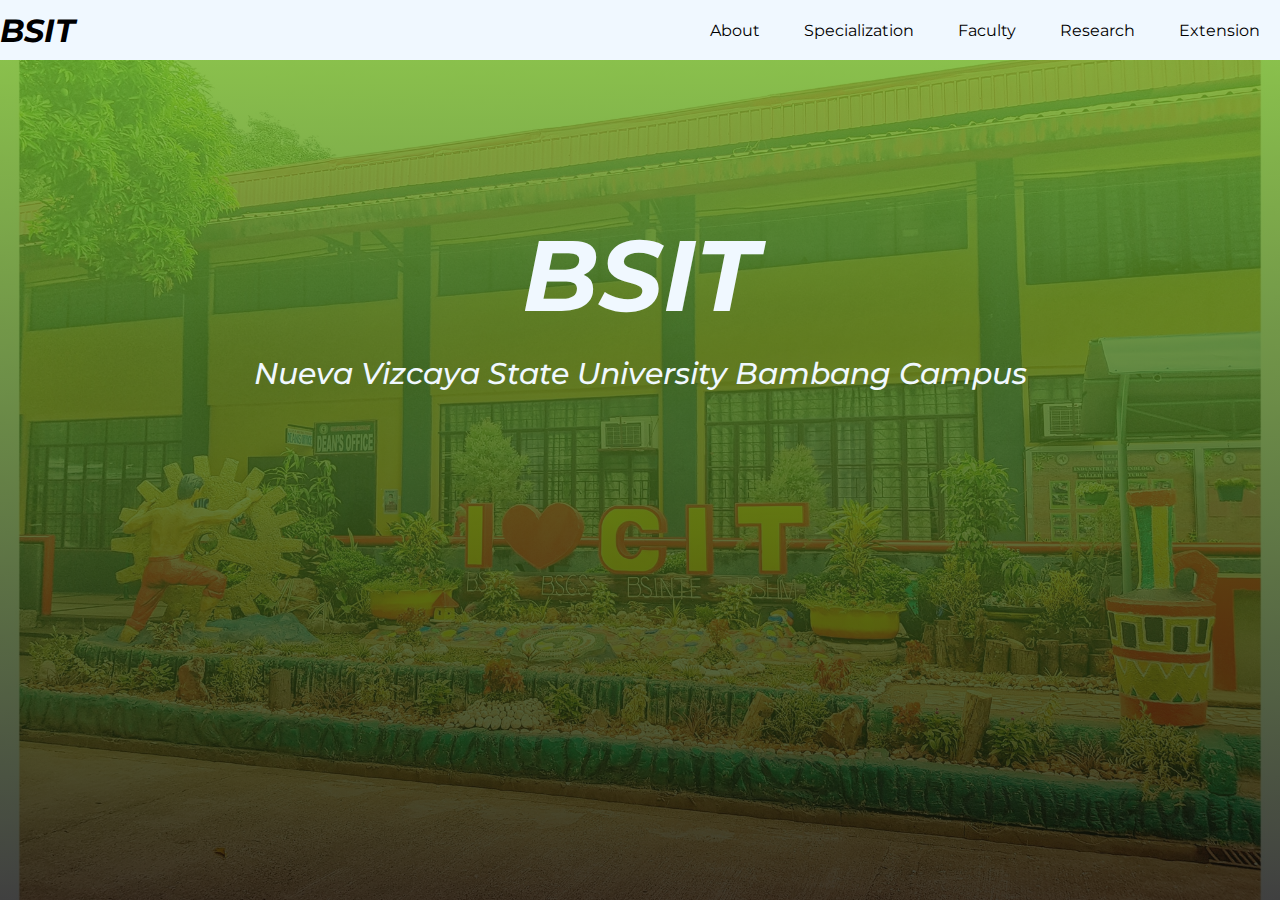
<file: index.html>
<!DOCTYPE html>
<html lang="en">
<head>
    <meta charset="UTF-8">
    <meta http-equiv="X-UA-Compatible" content="IE=edge">
    <meta name="viewport" content="width=device-width, initial-scale=1.0">
    <title>BSIT Bambang Campus</title>
    <link rel="stylesheet" href="style.css">
    <link rel="preconnect" href="https://fonts.googleapis.com"><link rel="preconnect" href="https://fonts.gstatic.com" crossorigin><link href="https://fonts.googleapis.com/css2?family=Montserrat:wght@500;600;800&display=swap" rel="stylesheet">
</head>
<body>
    <div class="container">
        <div class="nav">
            <h1><a href="index.html">BSIT</a></h1>
            <div class="menu-bar">
                <ul>
                    <li><a href="about.html">About</a></li>
                    <li><a href="specialization.html">Specialization</a></li>
                    <li><a href="faculty.html">Faculty</a></li>
                    <li><a href="research.html">Research</a></li>
                    <li><a href="extension.html">Extension</a></li>
                </ul>
            </div>
        </div>
        <div class="content">
            <h1>BSIT</h1><br>
            <p> Nueva Vizcaya State University Bambang Campus</p>
        </div>
    </div>
</body>
</html>
</file>
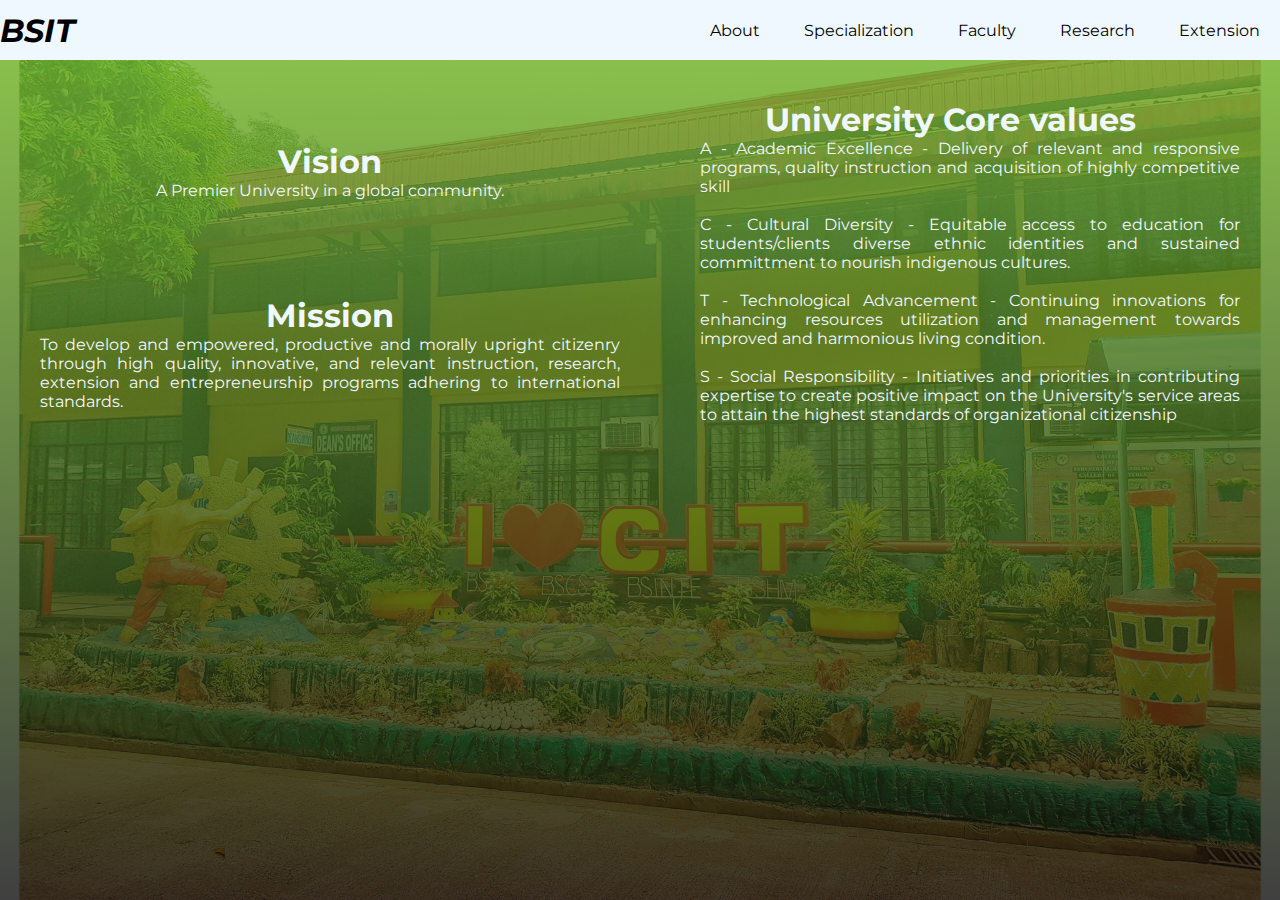
<file: about.html>
<!DOCTYPE html>
<html lang="en">
<head>
    <meta charset="UTF-8">
    <meta http-equiv="X-UA-Compatible" content="IE=edge">
    <meta name="viewport" content="width=device-width, initial-scale=1.0">
    <title>About</title>
    <link rel="stylesheet" href="about.css">
    <link rel="preconnect" href="https://fonts.googleapis.com"><link rel="preconnect" href="https://fonts.gstatic.com" crossorigin><link href="https://fonts.googleapis.com/css2?family=Montserrat:wght@500;600;800&display=swap" rel="stylesheet">
</head>
<body>
    <div class="container">
        <div class="nav">
            <h1><a href="index.html">BSIT</a></h1>
            <div class="menu-bar">
                <ul>
                    <li><a href="about.html">About</a></li>
                    <li><a href="specialization.html">Specialization</a></li>
                    <li><a href="faculty.html">Faculty</a></li>
                    <li><a href="research.html">Research</a></li>
                    <li><a href="extension.html">Extension</a></li>
                </ul>
            </div>
        </div>
        <div class="content">
            <div class="mission">
                <h1>Mission</h1>
                <p>To develop and empowered, productive and morally upright citizenry through high quality, innovative, and relevant instruction, research, extension and entrepreneurship programs adhering to international standards.</p>
            </div>

            <div class="vision">
                <h1>Vision</h1>
                <p>A Premier University in a global community.</p>
            </div>

            <div class="core-values">
                <h1>University Core values</h1>
                <ul>
                    <li>A - Academic Excellence - Delivery of relevant and responsive programs, quality instruction and acquisition of highly competitive skill</li><br>
                    <li>C - Cultural Diversity - Equitable access to education for students/clients diverse ethnic identities and sustained committment to nourish indigenous cultures.</li><br>
                    <li>T - Technological Advancement - Continuing innovations for enhancing resources utilization and management towards improved and harmonious living condition.</li><br>
                    <li>S - Social Responsibility - Initiatives and priorities in contributing expertise to create positive impact on the University's service areas to attain the highest standards of organizational citizenship</li>
                    
                </ul>
            </div>
        </div>
    </div>
</body>
</html>
</file>
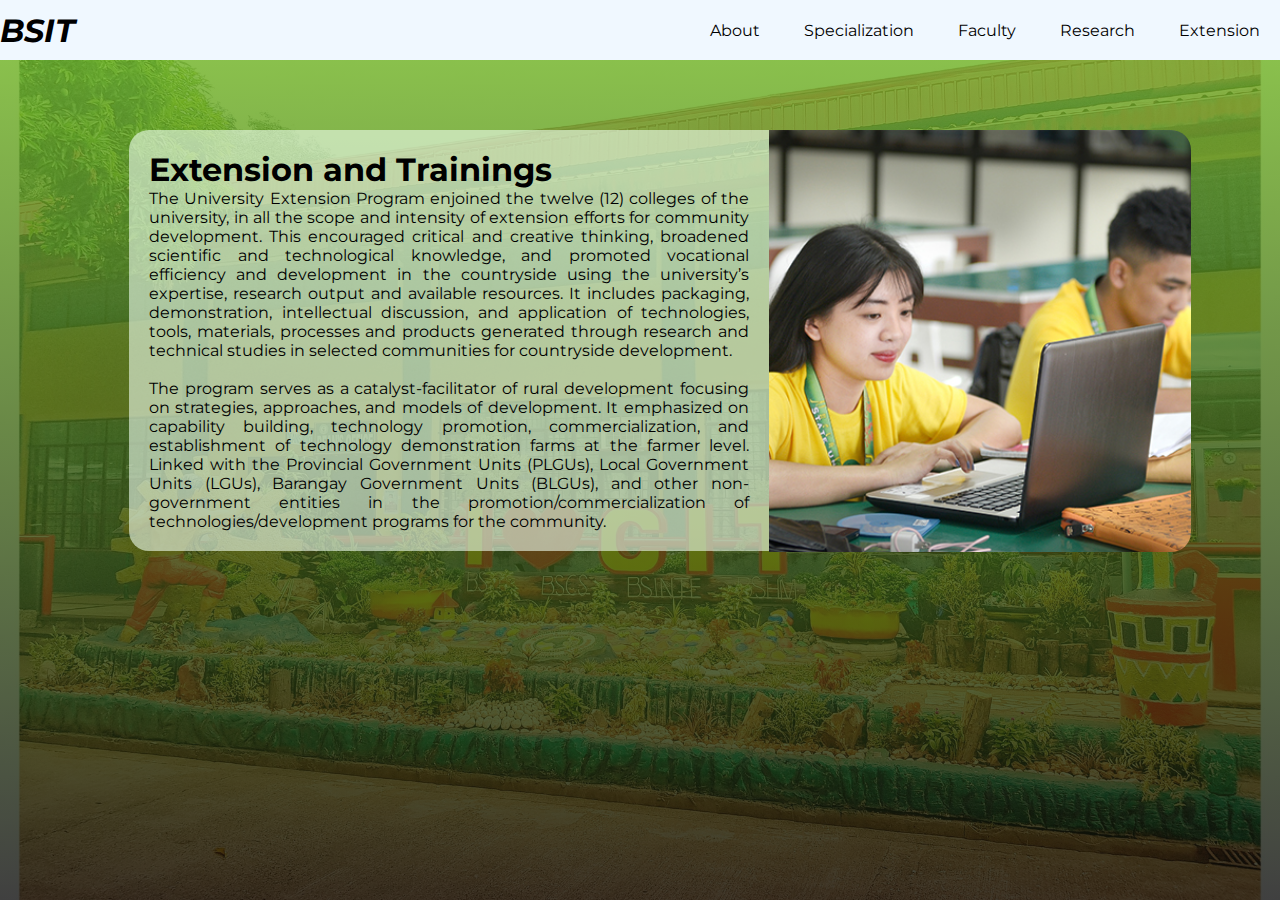
<file: extension.html>
<!DOCTYPE html>
<html lang="en">
<head>
    <meta charset="UTF-8">
    <meta http-equiv="X-UA-Compatible" content="IE=edge">
    <meta name="viewport" content="width=device-width, initial-scale=1.0">
    <title>Extension</title>
    <link rel="stylesheet" href="extension.css">
    <link rel="preconnect" href="https://fonts.googleapis.com"><link rel="preconnect" href="https://fonts.gstatic.com" crossorigin><link href="https://fonts.googleapis.com/css2?family=Montserrat:wght@500;600;800&display=swap" rel="stylesheet">
</head>
<body>
    <div class="container">
        <div class="nav">
            <h1><a href="#">BSIT</a></h1>
            <div class="menu-bar">
                <ul>
                    <li><a href="about.html">About</a></li>
                    <li><a href="specialization.html">Specialization</a></li>
                    <li><a href="faculty.html">Faculty</a></li>
                    <li><a href="research.html">Research</a></li>
                    <li><a href="extension.html">Extension</a></li>
                </ul>
            </div>
        </div>
        <div class="content">
            <div class="left">
                <h1 class="extension">Extension and Trainings</h1>
                <p>The University Extension Program enjoined the twelve (12) colleges of the university, in all the scope and intensity of extension efforts for community development. This encouraged critical and creative thinking, broadened scientific and technological knowledge, and promoted vocational efficiency and development in the countryside using the university’s expertise, research output and available resources. It includes packaging, demonstration, intellectual discussion, and application of technologies, tools, materials, processes and products generated through research and technical studies in selected communities for countryside development.</p>
                <br>
                <p>The program serves as a catalyst-facilitator of rural development focusing on strategies, approaches, and models of development. It emphasized on capability building, technology promotion, commercialization, and establishment of technology demonstration farms at the farmer level. Linked with the Provincial Government Units (PLGUs), Local Government Units (LGUs), Barangay Government Units (BLGUs), and other non-government entities in the promotion/commercialization of technologies/development programs for the community.</p>
            </div>
            <div class="right">
                <img src="tour.png" alt="">
            </div>
        </div>
    </div>
</body>
</html>
</file>
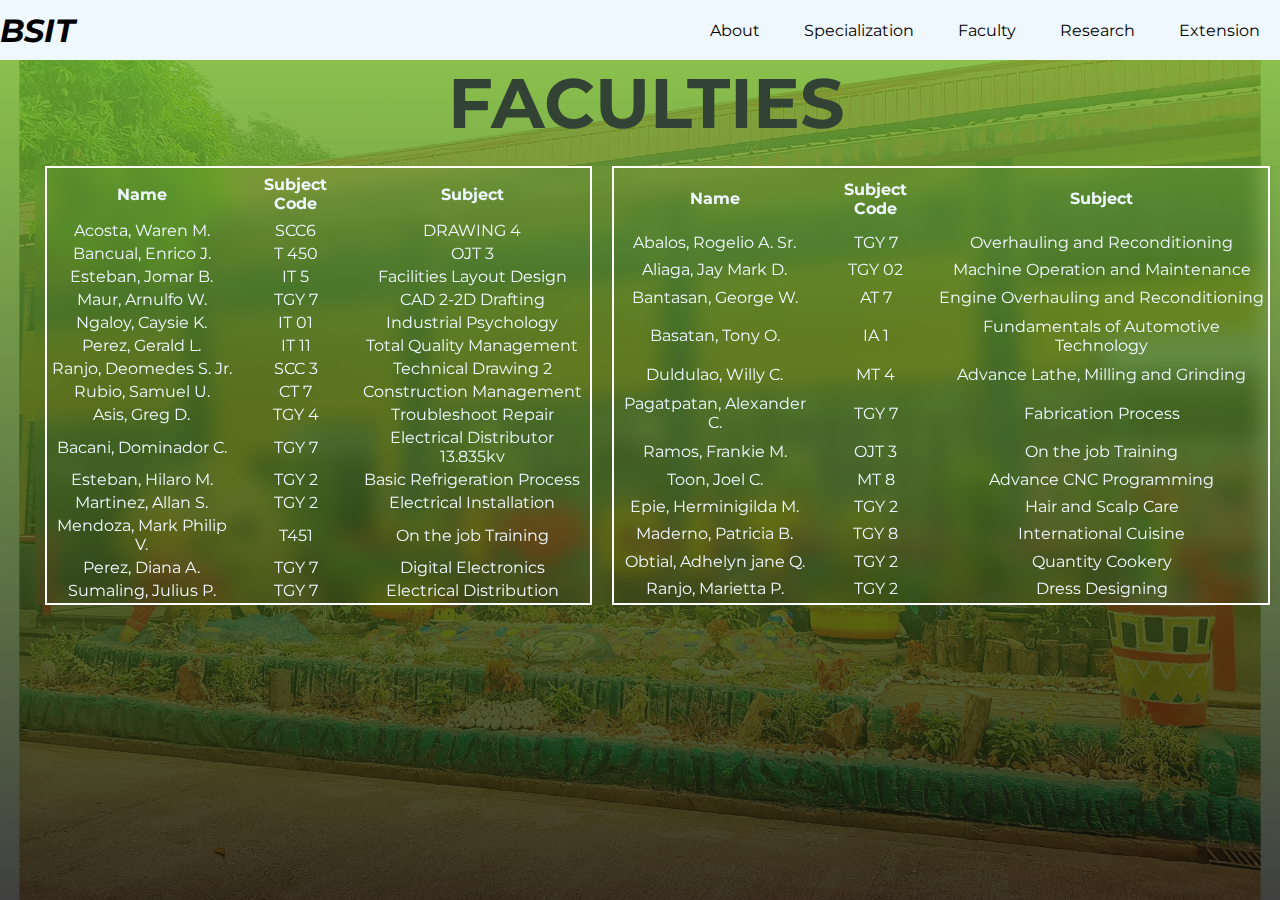
<file: faculty.html>
<!DOCTYPE html>
<html lang="en">
<head>
    <meta charset="UTF-8">
    <meta http-equiv="X-UA-Compatible" content="IE=edge">
    <meta name="viewport" content="width=device-width, initial-scale=1.0">
    <title>Faculty</title>
    <link rel="stylesheet" href="faculty.css">
    <link rel="preconnect" href="https://fonts.googleapis.com"><link rel="preconnect" href="https://fonts.gstatic.com" crossorigin><link href="https://fonts.googleapis.com/css2?family=Montserrat:wght@500;600;800&display=swap" rel="stylesheet">
</head>
<body>
    <div class="container">
        <div class="nav">
            <h1><a href="index.html">BSIT</a></h1>
            <div class="menu-bar">
                <ul>
                    <li><a href="about.html">About</a></li>
                    <li><a href="specialization.html">Specialization</a></li>
                    <li><a href="faculty.html">Faculty</a></li>
                    <li><a href="research.html">Research</a></li>
                    <li><a href="extension.html">Extension</a></li>
                </ul>
            </div>
        </div>
        <h1 class="faculty">FACULTIES</h1>
        <div class="content">
            
            <table class="table-1">
                <tr>
                    <th>Name</th>
                    <th>Subject Code</th>
                    <th>Subject</th>
                </tr>
                <tr>
                    <td>Acosta, Waren M.</td>
                    <td>SCC6</td>
                    <td>DRAWING 4</td>
                </tr>
                <tr>
                    <td>Bancual, Enrico J.</td>
                    <td>T 450</td>
                    <td>OJT 3</td>
                </tr>
                <tr>
                    <td>Esteban, Jomar B.</td>
                    <td>IT 5</td>
                    <td>Facilities Layout Design</td>
                </tr>
                <tr>
                    <td>Maur, Arnulfo W.</td>
                    <td>TGY 7</td>
                    <td>CAD 2-2D Drafting</td>
                </tr>
                <tr>
                    <td>Ngaloy, Caysie K.</td>
                    <td>IT 01</td>
                    <td>Industrial Psychology</td>
                </tr>
                <tr>
                    <td>Perez, Gerald  L.</td>
                    <td>IT 11</td>
                    <td>Total Quality Management</td>
                </tr>
                <tr>
                    <td>Ranjo, Deomedes S. Jr.</td>
                    <td>SCC 3</td>
                    <td>Technical Drawing 2</td>
                </tr>
                <tr>
                    <td>Rubio, Samuel U.</td>
                    <td>CT 7</td>
                    <td>Construction Management</td>
                </tr>
                <tr>
                    <td>Asis, Greg D.</td>
                    <td>TGY 4</td>
                    <td>Troubleshoot Repair</td>
                </tr>
                <tr>
                    <td>Bacani, Dominador C.</td>
                    <td>TGY 7</td>
                    <td>Electrical Distributor 13.835kv</td>
                </tr>
                <tr>
                    <td>Esteban, Hilaro M.</td>
                    <td>TGY 2</td>
                    <td>Basic Refrigeration Process</td>
                </tr>
                <tr>
                    <td>Martinez, Allan S.</td>
                    <td>TGY 2</td>
                    <td>Electrical Installation</td>
                </tr>
                <tr>
                    <td>Mendoza, Mark Philip V.</td>
                    <td>T451</td>
                    <td>On the job Training</td>
                </tr>
                <tr>
                    <td>Perez, Diana A.</td>
                    <td>TGY 7</td>
                    <td>Digital Electronics</td>
                </tr>
                <tr>
                    <td>Sumaling, Julius P.</td>
                    <td>TGY 7</td>
                    <td>Electrical Distribution</td>
                </tr>
            </table>
            <table class="table-2">
                <tr>
                    <th>Name</th>
                    <th>Subject Code</th>
                    <th>Subject</th>
                </tr>
                <tr>
                    <td>Abalos,  Rogelio A. Sr.</td>
                    <td>TGY 7</td>
                    <td>Overhauling and Reconditioning</td>
                </tr>
                <tr>
                    <td>Aliaga, Jay Mark D.</td>
                    <td>TGY 02</td>
                    <td>Machine Operation and Maintenance</td>
                </tr>
                <tr>
                    <td>Bantasan, George W.</td>
                    <td>AT 7</td>
                    <td>Engine Overhauling and Reconditioning</td>
                </tr>
                <tr>
                    <td>Basatan, Tony O.</td>
                    <td>IA 1</td>
                    <td>Fundamentals of Automotive Technology</td>
                </tr>
                <tr>
                    <td>Duldulao, Willy C.</td>
                    <td>MT 4</td>
                    <td>Advance Lathe, Milling and Grinding</td>
                </tr>
                <tr>
                    <td>Pagatpatan, Alexander C.</td>
                    <td>TGY 7</td>
                    <td>Fabrication Process</td>
                </tr>
                <tr>
                    <td>Ramos, Frankie M.</td>
                    <td>OJT 3</td>
                    <td>On the job Training</td>
                </tr>
                <tr>
                    <td>Toon, Joel C.</td>
                    <td>MT 8</td>
                    <td>Advance CNC Programming</td>
                </tr>
                <tr>
                    <td>Epie, Herminigilda M.</td>
                    <td>TGY 2</td>
                    <td>Hair and Scalp Care</td>
                </tr>
                <tr>
                    <td>Maderno, Patricia B.</td>
                    <td>TGY 8</td>
                    <td>International Cuisine</td>
                </tr>
                <tr>
                    <td>Obtial, Adhelyn jane Q.</td>
                    <td>TGY 2</td>
                    <td>Quantity Cookery</td>
                </tr>
                <tr>
                    <td>Ranjo, Marietta P.</td>
                    <td>TGY 2</td>
                    <td>Dress Designing</td>
                </tr>
            </table>
        </div>
    </div>
</body>
</html>
</file>
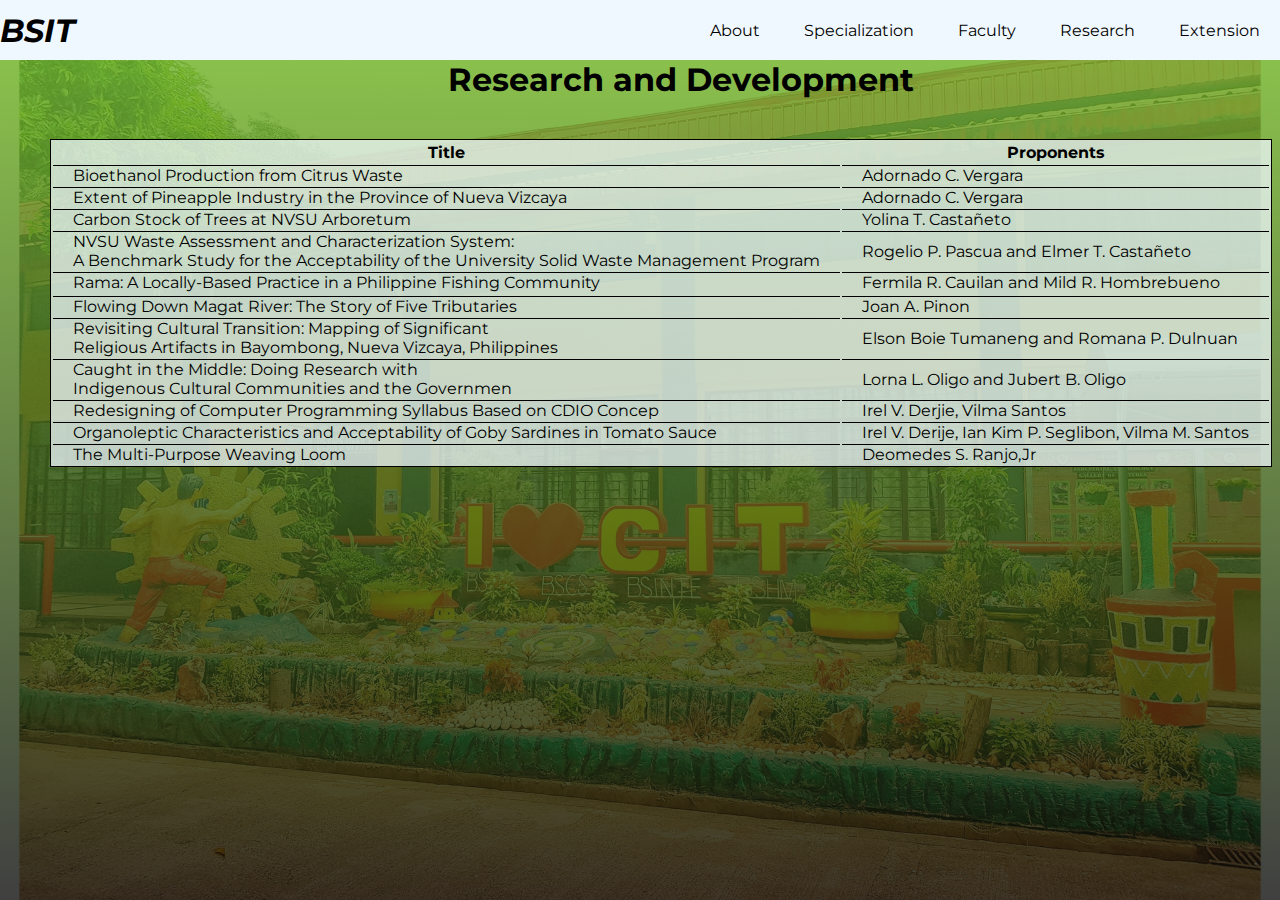
<file: research.html>
<!DOCTYPE html>
<html lang="en">
<head>
    <meta charset="UTF-8">
    <meta http-equiv="X-UA-Compatible" content="IE=edge">
    <meta name="viewport" content="width=device-width, initial-scale=1.0">
    <title>Research</title>
    <link rel="stylesheet" href="research.css">
    <link rel="preconnect" href="https://fonts.googleapis.com"><link rel="preconnect" href="https://fonts.gstatic.com" crossorigin><link href="https://fonts.googleapis.com/css2?family=Montserrat:wght@500;600;800&display=swap" rel="stylesheet">
</head>
<body>
    <div class="container">
        <div class="nav">
            <h1><a href="index.html">BSIT</a></h1>
            <div class="menu-bar">
                <ul>
                    <li><a href="about.html">About</a></li>
                    <li><a href="specialization.html">Specialization</a></li>
                    <li><a href="faculty.html">Faculty</a></li>
                    <li><a href="research.html">Research</a></li>
                    <li><a href="extension.html">Extension</a></li>
                </ul>
            </div>
        </div>
        <div class="content">
            <h1>Research and Development</h1>
            <table>
                <tr>
                    <th>Title</th>
                    <th>Proponents</th>
                </tr>
                <tr>
                    <td>Bioethanol Production from Citrus Waste</td>
                    <td>Adornado C. Vergara</td>
                </tr>
                <tr>
                    <td>Extent of Pineapple Industry in the Province of Nueva Vizcaya</td>
                    <td>Adornado C. Vergara</td>
                </tr>
                <tr>
                    <td>Carbon Stock of Trees at NVSU Arboretum</td>
                    <td>Yolina T. Castañeto</td>
                </tr>
                <tr>
                    <td>NVSU Waste Assessment and Characterization System:<br> A Benchmark Study for the Acceptability of the University Solid Waste Management Program</td>
                    <td>Rogelio P. Pascua and Elmer T. Castañeto</td>
                </tr>
                <tr>
                    <td>Rama: A Locally-Based Practice in a Philippine Fishing Community</td>
                    <td>Fermila R. Cauilan and Mild R. Hombrebueno</td>
                <tr>
                <tr>
                    <td>Flowing Down Magat River: The Story of Five Tributaries</td>
                    <td>Joan A. Pinon</td>
                </tr>
                <tr>
                    <td>Revisiting Cultural Transition: Mapping of Significant <br>Religious Artifacts in Bayombong, Nueva Vizcaya, Philippines</td>
                    <td>Elson Boie Tumaneng and Romana P. Dulnuan</td>
                </tr>
                <tr>
                    <td>Caught in the Middle: Doing Research with<br>Indigenous Cultural Communities and the Governmen</td>
                    <td>Lorna L. Oligo and Jubert B. Oligo</td>
                </tr>
                <tr>
                    <td>Redesigning of Computer Programming Syllabus Based on CDIO Concep</td>
                    <td>Irel V. Derjie, Vilma Santos</td>
                </tr>
                <tr>
                    <td>Organoleptic Characteristics and Acceptability of Goby Sardines in Tomato Sauce</td>
                    <td>Irel V. Derije, Ian Kim P. Seglibon, Vilma M. Santos</td>
                </tr>
                <tr>
                    <td>The Multi-Purpose Weaving Loom</td>
                    <td>Deomedes S. Ranjo,Jr</td>
                </tr>
            </table>
        </div>
    </div>
</body>
</html>
</file>
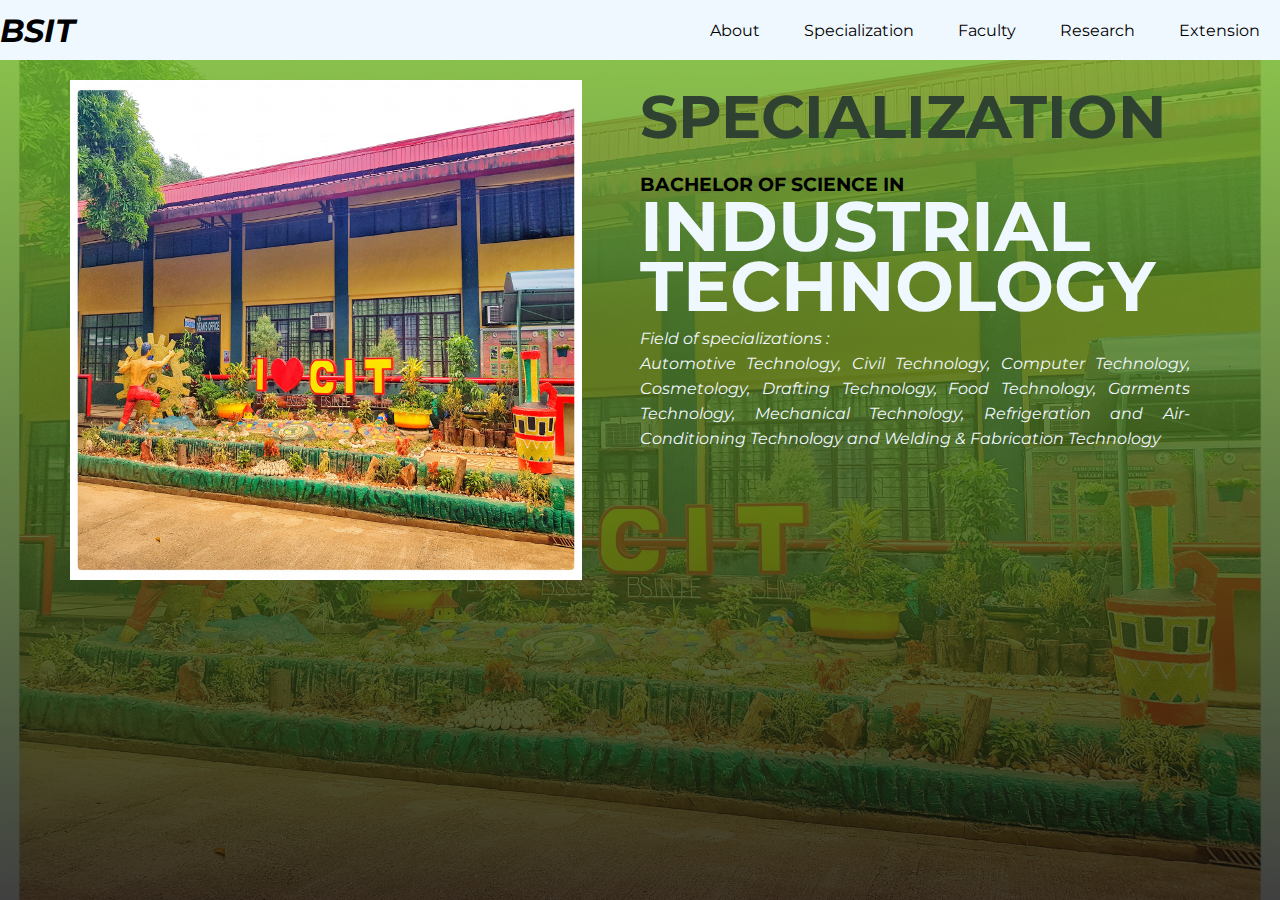
<file: specialization.html>
<!DOCTYPE html>
<html lang="en">
<head>
    <meta charset="UTF-8">
    <meta http-equiv="X-UA-Compatible" content="IE=edge">
    <meta name="viewport" content="width=device-width, initial-scale=1.0">
    <title>Specialization</title>
    <link rel="preconnect" href="https://fonts.googleapis.com"><link rel="preconnect" href="https://fonts.gstatic.com" crossorigin><link href="https://fonts.googleapis.com/css2?family=Montserrat:wght@500;600;800&display=swap" rel="stylesheet">
    <link rel="stylesheet" href="specialization.css">
</head>
<body>
    <div class="container">
        <div class="nav">
            <h1><a href="index.html">BSIT</a></h1>
            <div class="menu-bar">
                <ul>
                    <li><a href="about.html">About</a></li>
                    <li><a href="specialization.html">Specialization</a></li>
                    <li><a href="faculty.html">Faculty</a></li>
                    <li><a href="research.html">Research</a></li>
                    <li><a href="extension.html">Extension</a></li>
                </ul>
            </div>
        </div>
        <div class="content">
            <div class="left-pic">
                <img src="cit.png" alt="">
            </div>
            <div class="right">
                    <h2>SPECIALIZATION</h2>
                    <h3>BACHELOR OF SCIENCE IN</h3>
                    <h1>INDUSTRIAL <br> TECHNOLOGY</h1>
                    <p>Field of specializations : <br> Automotive Technology, Civil Technology, Computer Technology, Cosmetology, Drafting Technology, Food Technology, Garments Technology, Mechanical Technology, Refrigeration and Air-Conditioning Technology and Welding & Fabrication Technology</p>
                </div>
        </div>
    </div>
</body>
</html>
</file>
<file: style.css>
*{
    margin: 0;
    padding: none;
    text-decoration: none;
    list-style: none;
    box-sizing: border-box;
    color: black;
    font-family: 'Montserrat', sans-serif;
}
.nav{
    display: flex;
    justify-content: space-between;
    align-items: center;
    height: 60px;
    background-color: aliceblue;
    
}
.nav h1 a{
    color:rgb(0, 0, 0);
    font-style: italic;
}
.menu-bar ul li{
    display: inline-block;
    margin: 0 20px;
}
.container{
    height: 100vh;
    width: 100%;
    background-image:linear-gradient(rgba(119, 190, 39, 0.822),rgba(8, 8, 8, 0.774)), url(cit.png);
    background-position: center;
    background-size: cover;
}
.container .content{
    
    display:flex ;
    flex-direction: column;
    justify-content: center;
    align-items: center;
    margin-top: 12%;
}
.content h1{
    font-size: 100px;
    font-style: italic;
    color: aliceblue;
}
.content p{
    color: aliceblue;
    font-weight: 500;
    font-size: 30px;
    font-style: italic;

}
</file>
<file: about.css>
*{
    margin: 0;
    padding: none;
    text-decoration: none;
    list-style: none;
    box-sizing: border-box;
    color: black;
    font-family: 'Montserrat', sans-serif;
}
.nav{
    display: flex;
    justify-content: space-between;
    align-items: center;
    height: 60px;
    background-color: aliceblue;
    
}
.nav h1 a{
    color:rgb(0, 0, 0);
    font-style: italic;
}
.menu-bar ul li{
    display: inline-block;
    margin: 0 20px;
}
.container{
    height: 100vh;
    width: 100%;
    background-image:linear-gradient(rgba(119, 190, 39, 0.822),rgba(8, 8, 8, 0.774)), url(cit.png);
    background-position: center;
    background-size: cover;
}
.content{
    display: grid;
    grid-template-columns: 1fr 1fr;
    grid-template-rows: 1fr 1fr;
    padding: 20px;
}
.content .mission{
    
    display: flex;
    flex-direction: column;
    justify-content: center;
    align-items: center;
    padding: 20px;
}
.content .vision{
    
    display: flex;
    flex-direction: column;
    justify-content: center;
    align-items: center;
    padding: 20px;
    grid-row-start: 1;
}
.content .core-values{
    
    display: flex;
    flex-direction: column;
    justify-content: center;
    align-items: center;
    padding: 20px;
    grid-row-start: 1;
    grid-row-end: 3;
    grid-column-start: 2;
}
.content .core-values h1{
    color: aliceblue;
}
.content .core-values ul li{
    color: aliceblue;
    text-align: justify;
}
.content  h1{
    color: aliceblue;
    text-align: justify;
}
.content  p{
    color: aliceblue;
    text-align: justify;
}
</file>
<file: extension.css>
*{
    margin: 0;
    padding: none;
    text-decoration: none;
    list-style: none;
    box-sizing: border-box;
    color: black;
    font-family: 'Montserrat', sans-serif;
}
.nav{
    display: flex;
    justify-content: space-between;
    align-items: center;
    height: 60px;
    background-color: aliceblue;
    
}
.nav h1 a{
    color:rgb(0, 0, 0);
    font-style: italic;
}
.menu-bar ul li{
    display: inline-block;
    margin: 0 20px;
}
.container{
    height: 100vh;
    width: 100%;
    background-image:linear-gradient(rgba(119, 190, 39, 0.822),rgba(8, 8, 8, 0.774)), url(cit.png);
    background-position: center;
    background-size: cover;
}
.content{
    width: 100%;
    display: flex;
    margin: 20px;
    justify-content: center;
    margin-top: 70px;
}
.content .left{
    background-color: rgba(240, 255, 242, 0.596);
    height: fit-content;
    padding: 20px;
    width: 50%;
    border-radius: 20px 0 0 20px;
    text-align: justify;
}
.right img{
    height: 422px;
    border-radius: 0 20px 20px 0;
}
</file>
<file: faculty.css>
*{
    margin: 0;
    padding: none;
    text-decoration: none;
    list-style: none;
    box-sizing: border-box;
    color: black;
    font-family: 'Montserrat', sans-serif;
}
.nav{
    display: flex;
    justify-content: space-between;
    align-items: center;
    height: 60px;
    background-color: aliceblue;
    
}
.nav h1 a{
    color:rgb(0, 0, 0);
    font-style: italic;
}
.menu-bar ul li{
    display: inline-block;
    margin: 0 20px;
}
.container{
    height: 100vh;
    width: 100%;
    background-image:linear-gradient(rgba(119, 190, 39, 0.822),rgba(8, 8, 8, 0.774)), url(cit.png);
    background-position: center;
    background-size: cover;
}
table{
    margin: 0 10px;
    border: 2px solid white;
    text-align: center;
}
table tr th{
    padding:5px;
    color: aliceblue;
}
.content{
    display: flex;
    margin-left: 35px;
    margin-top: 20px;
    backdrop-filter: blur(10px);
    width: fit-content;
}
table td{
    color: aliceblue;
}
.faculty{
    color: rgb(50, 66, 53);
    font-size: 70px;
    width: 100%;
    margin-left: 35%;
    
}
</file>
<file: research.css>
*{
    margin: 0;
    padding: none;
    text-decoration: none;
    list-style: none;
    box-sizing: border-box;
    color: black;
    font-family: 'Montserrat', sans-serif;
}
.nav{
    display: flex;
    justify-content: space-between;
    align-items: center;
    height: 60px;
    background-color: aliceblue;
    
}
.nav h1 a{
    color:rgb(0, 0, 0);
    font-style: italic;
}
.menu-bar ul li{
    display: inline-block;
    margin: 0 20px;
}
.container{
    height: 100vh;
    width: 100%;
    background-image:linear-gradient(rgba(119, 190, 39, 0.822),rgba(8, 8, 8, 0.774)), url(cit.png);
    background-position: center;
    background-size: cover;
}
.content table{
    background-color: rgba(240, 248, 255, 0.74);
    border: 1px solid black;
    margin-left: 50px;
    margin-top: 40px;
}
.content table td{
    border: 1px solid black;
    border-bottom: transparent;
    border-right: transparent;
    border-left: transparent;
    padding: 0 20px;
}
.content table tr{
    border: 1px solid black;
}
.content h1{
    margin-left: 35%;
}
</file>
<file: specialization.css>
*{
    margin: 0;
    padding: none;
    text-decoration: none;
    list-style: none;
    box-sizing: border-box;
    color: black;
    font-family: 'Montserrat', sans-serif;
}
.nav{
    display: flex;
    justify-content: space-between;
    align-items: center;
    height: 60px;
    background-color: aliceblue;
    
}
.nav h1 a{
    color:rgb(0, 0, 0);
    font-style: italic;
}
.menu-bar ul li{
    display: inline-block;
    margin: 0 20px;
}
.container{
    height: 100vh;
    width: 100%;
    background-image:linear-gradient(rgba(119, 190, 39, 0.822),rgba(8, 8, 8, 0.774)), url(cit.png);
    background-position: center;
    background-size: cover;
}
.content{
 display: grid;
 grid-template-columns: 1fr 1fr;
}
.content img{
   height: 500px;
   width: 80%;
   margin-left: 70px;
   margin-top: 20px;
}
.content .right h1{
    color: aliceblue;
    font-size: 70px;
    line-height: 60px; 
}
.content .right h3{
    margin-top: 20px;
}
.content .right h2{
    font-size: 60px;
    color: rgb(47, 66, 50);
}
.content .right{
    margin-top: 20px;
}
.content .right p{
    color: aliceblue;
    margin-top: 10px;
    line-height: 25px;
    font-style: italic;
    text-align: justify;
    width: 550px;
}
</file>
